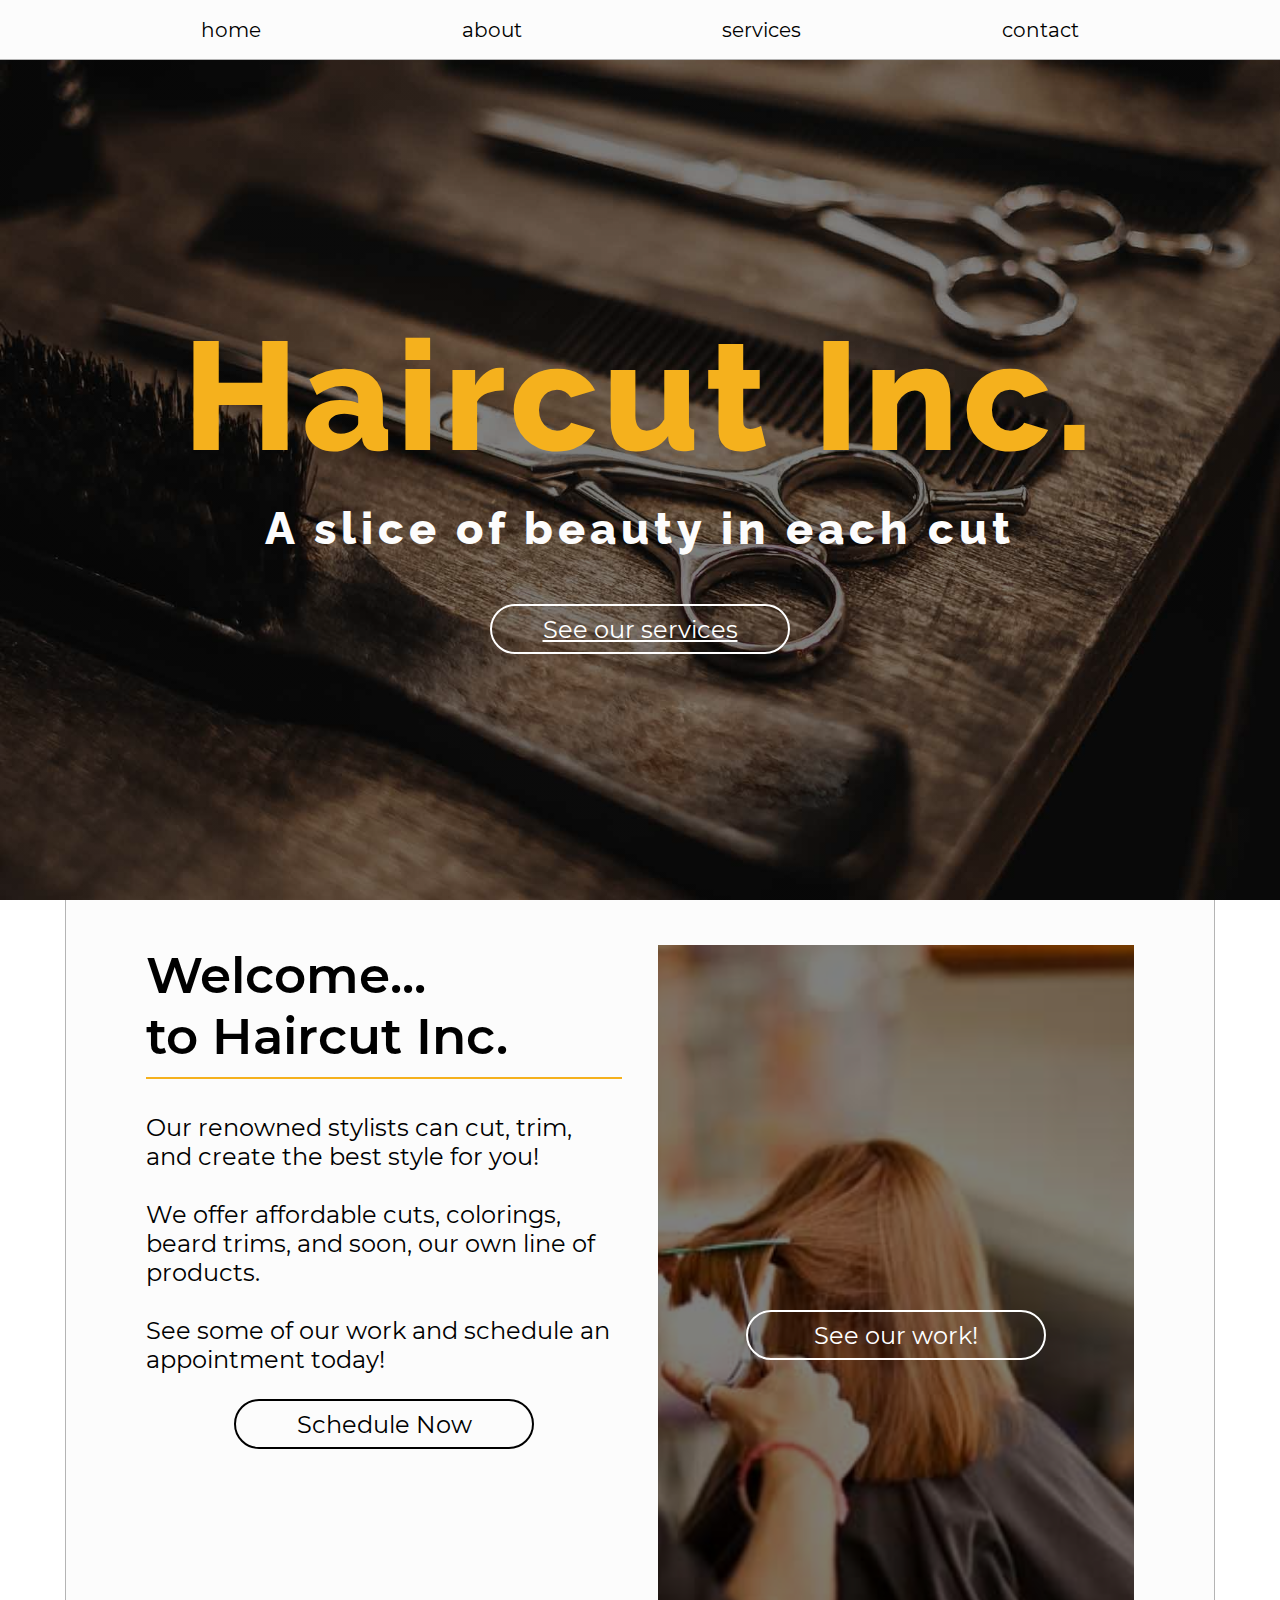
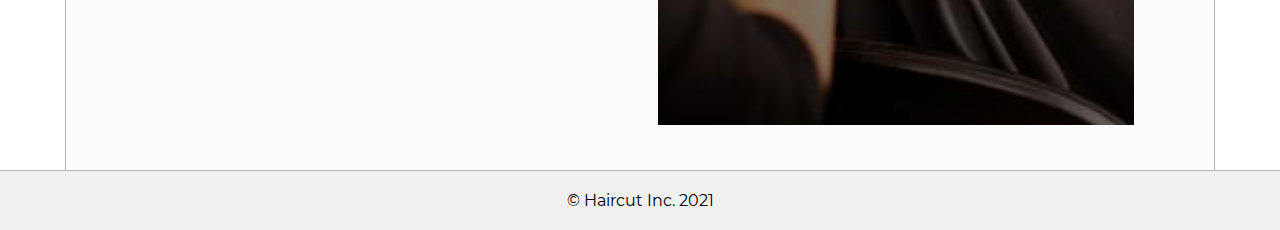
<file: index.html>
<!DOCTYPE html>
<html lang="en">
  <head>
    <meta charset="UTF-8" />
    <meta http-equiv="X-UA-Compatible" content="IE=edge" />
    <meta name="viewport" content="width=device-width, initial-scale=1.0" />
    <title>Haircut Inc</title>
    <link rel="stylesheet" href="css/styles.css" />
  </head>
  <body>
    <nav class="navbar">
      <a class="navbar__links" href="index.html">home</a>
      <a class="navbar__links" href="about.html">about</a>
      <a class="navbar__links" href="services.html">services</a>
      <a class="navbar__links" href="contact.html">contact</a>
    </nav>

    <section class="hero">
        <p class="hero__text">Haircut Inc.</p>
        <p class="hero__subtext">A slice of beauty in each cut</p>
        <a class="btn btn--white" href="services.html">See our services</a>
      </div>
    </section>

    <section class="content content--flexrow">
      <div class="content__container">
        <h1 class="content__heading">
          Welcome...<br />
          to Haircut Inc.
        </h1>
        <br />
        <p class="content__description">
          Our renowned stylists can cut, trim, and create the best style for
          you!<br /><br />
          We offer affordable cuts, colorings,<br />
          beard trims, and soon, our own line of products.<br /><br />
          See some of our work and schedule an appointment today!</p>
        <p class="btn">Schedule Now</p>
      </div>
      <div class="content__container">
        <div class="content__image content__image--home"><p class="btn btn--white">See our work!</p></div>
      </div>
    </section>

    <footer>&copy; Haircut Inc. 2021</footer>
  </body>
</html>
</file>
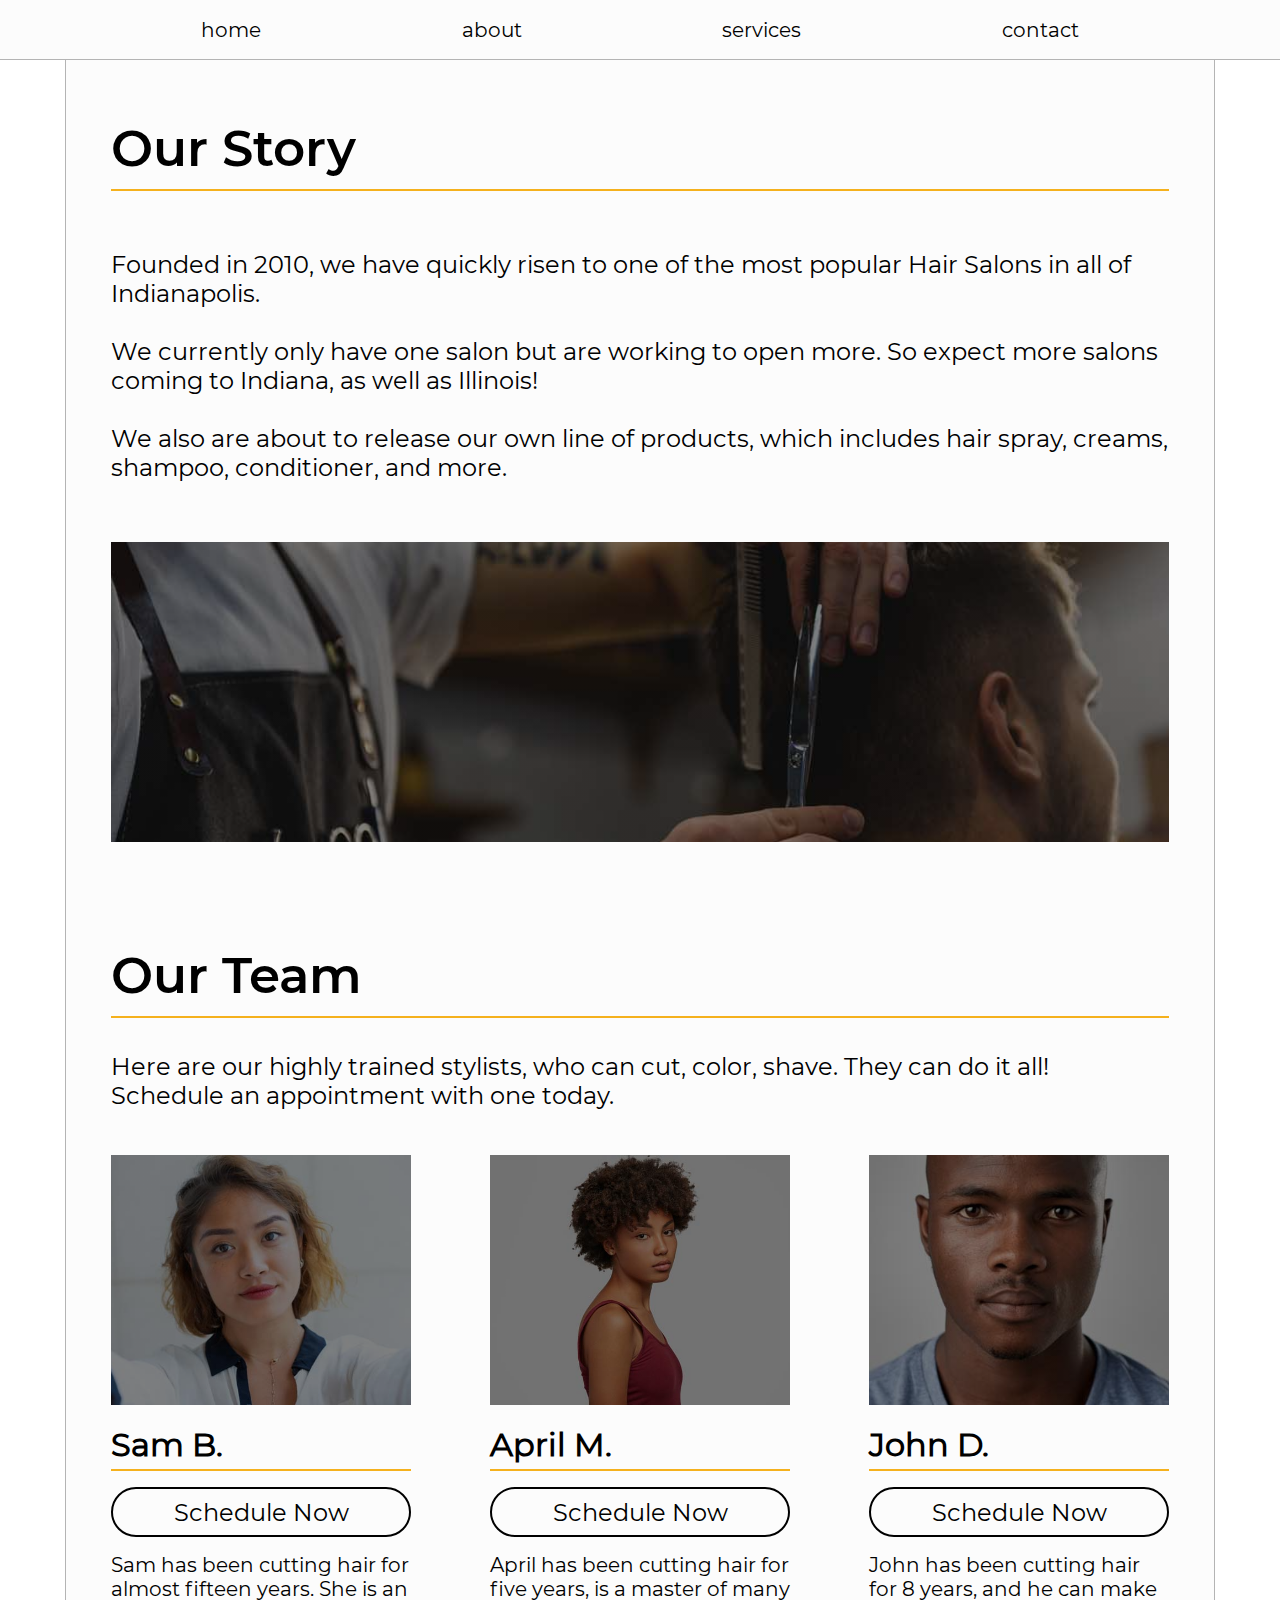
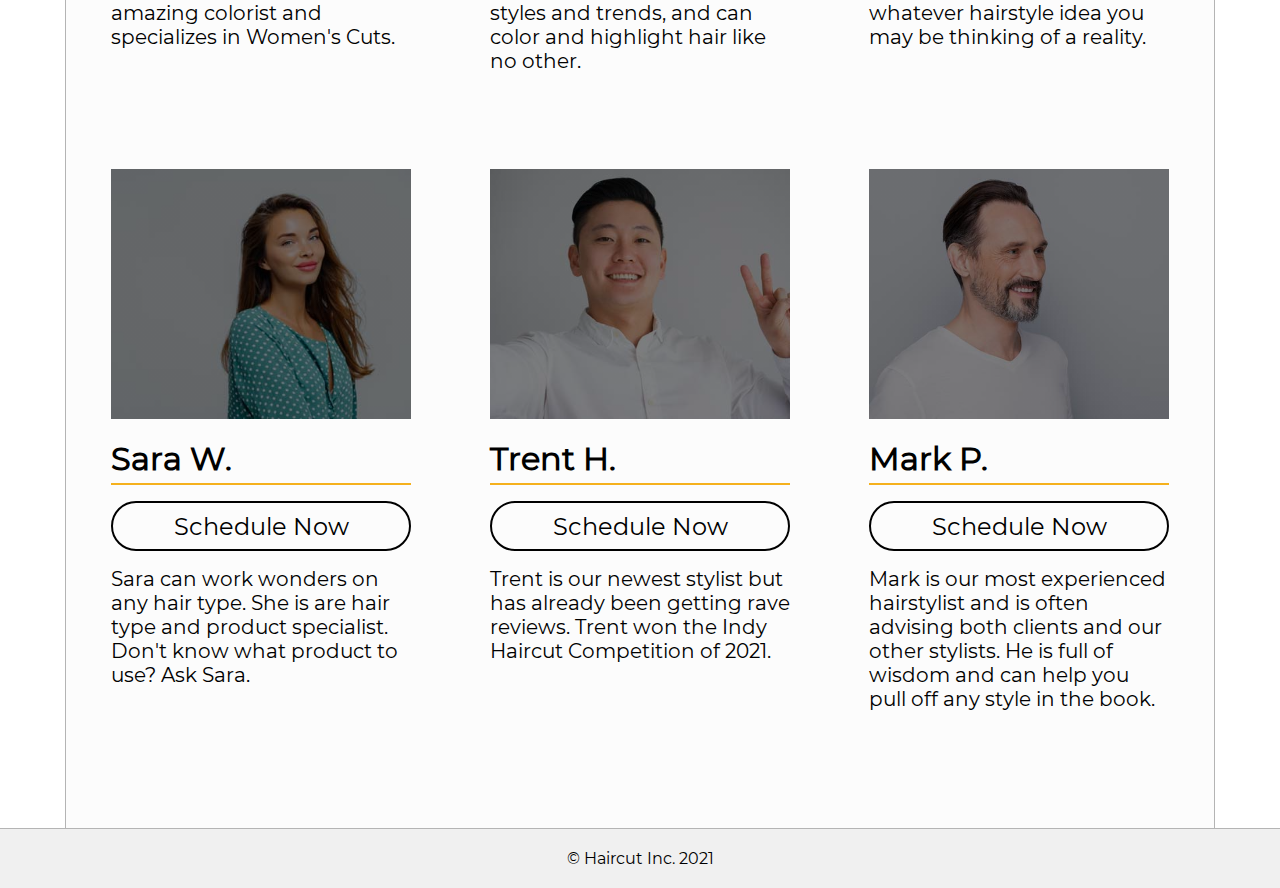
<file: about.html>
<!DOCTYPE html>
<html lang="en">
  <head>
    <meta charset="UTF-8" />
    <meta http-equiv="X-UA-Compatible" content="IE=edge" />
    <meta name="viewport" content="width=device-width, initial-scale=1.0" />
    <title>Haircut Inc</title>
    <link rel="stylesheet" href="css/styles.css" />
  </head>
  <body>
    <nav class="navbar">
      <a class="navbar__links" href="index.html">home</a>
      <a class="navbar__links" href="about.html">about</a>
      <a class="navbar__links" href="services.html">services</a>
      <a class="navbar__links" href="contact.html">contact</a>
    </nav>

    <section class="content">
        <h1 class="content__heading">Our Story</h1>
        <br />
        <p class="content__description">
          Founded in 2010, we have quickly risen to one of the most popular Hair
          Salons in all of Indianapolis.<br /><br />
          We currently only have one salon but are working to open more. So
          expect more salons coming to Indiana, as well as Illinois!<br />
          <br />
          We also are about to release our own line of products, which includes hair
          spray, creams, shampoo, conditioner, and more.<br />
        </p>
        <br />
        <div class="content__image content__image--about"></div>
      </div>
    </section>
    <section class="content">
        <h1 class="content__heading">Our Team</h1>
        <br />
        <p class="content__description">
          Here are our highly trained stylists, who can cut, color, shave. They can
          do it all!<br />
          Schedule an appointment with one today.<br><br>
        </p>
        <div class="content__cardcontainer">
            <div class="columncard">
              <div class="columncard__image columncard__image--stylist1"></div>
              <h1 class="columncard__title">Sam B.</h1>
              <p class="btn btn--columncard">Schedule Now</p>
              <p class="columncard__text">
                Sam has been cutting hair for almost fifteen years. She is an amazing colorist and specializes in Women's Cuts.
              </p>
            </div>
            <div class="columncard">
              <div class="columncard__image columncard__image--stylist2"></div>
              <h1 class="columncard__title">April M.</h1>
              <p class="btn btn--columncard">Schedule Now</p>
              <p class="columncard__text">
                April has been cutting hair for five years, is a master of
                many styles and trends, and can color and highlight hair like no other.
              </p>
            </div>
            <div class="columncard">
              <div class="columncard__image columncard__image--stylist3"></div>
              <h1 class="columncard__title">John D.</h1>
              <p class="btn btn--columncard">Schedule Now</p>
              <p class="columncard__text">
                John has been cutting hair for 8 years, and he can make whatever hairstyle idea you may be thinking of a reality.
              </p>
            </div>
          </div>
            <div class="content__cardcontainer">
            <div class="columncard">
              <div class="columncard__image columncard__image--stylist4"></div>
              <h1 class="columncard__title">Sara W.</h1>
              <p class="btn btn--columncard">Schedule Now</p>
              <p class="columncard__text">
                Sara can work wonders on any hair type. She is are hair type and product specialist. Don't know what product to use? Ask Sara.
              </p>
            </div>
            <div class="columncard">
              <div class="columncard__image columncard__image--stylist5"></div>
              <h1 class="columncard__title">Trent H.</h1>
              <p class="btn btn--columncard">Schedule Now</p>
              <p class="columncard__text">
                Trent is our newest stylist but has already been getting rave reviews. Trent won the Indy Haircut Competition of 2021.
              </p>
            </div>
            <div class="columncard">
              <div class="columncard__image columncard__image--stylist6"></div>
              <h1 class="columncard__title">Mark P.</h1>
              <p class="btn btn--columncard">Schedule Now</p>
              <p class="columncard__text">
                Mark is our most experienced hairstylist and is often advising both clients and our other stylists. He is full of wisdom and can help you pull off any style in the book.
              </p>
            </div>
          </div>
    </section>

    <footer>&copy; Haircut Inc. 2021</footer>
  </body>
</html>
</file>
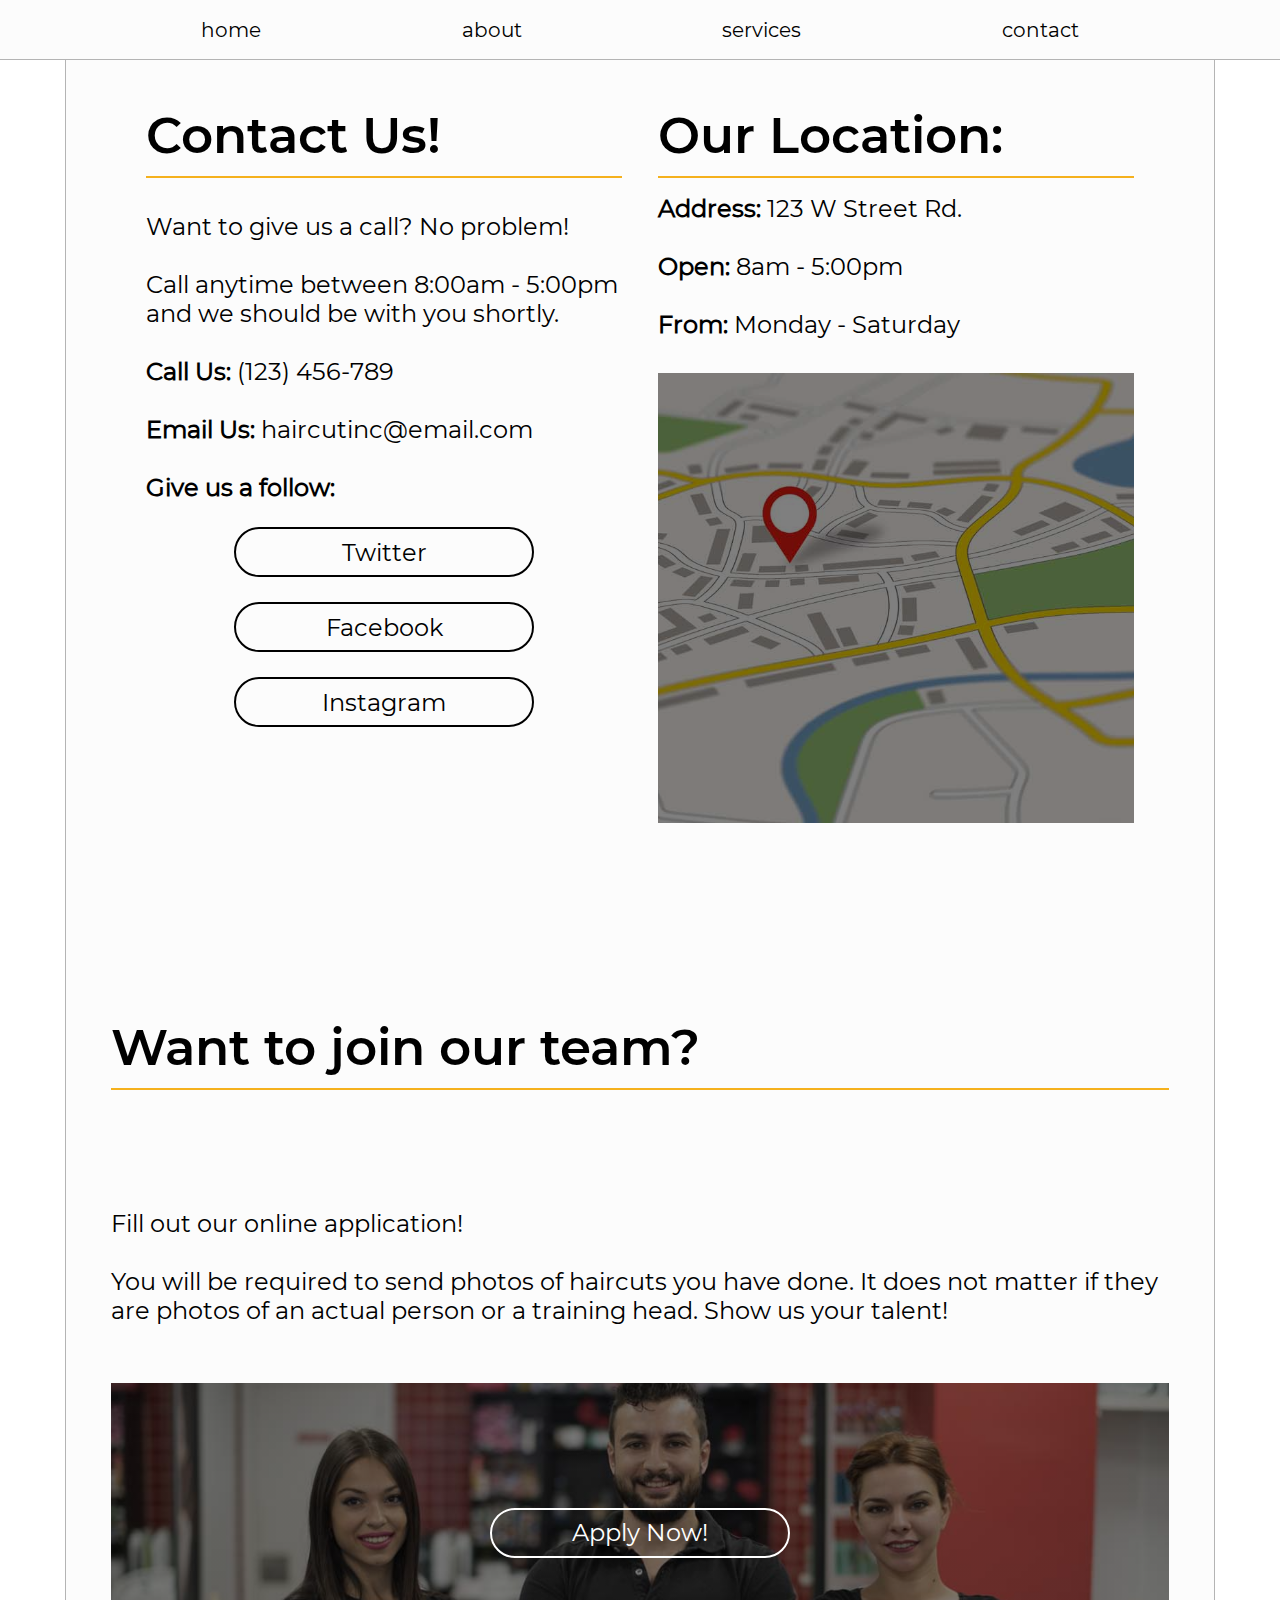
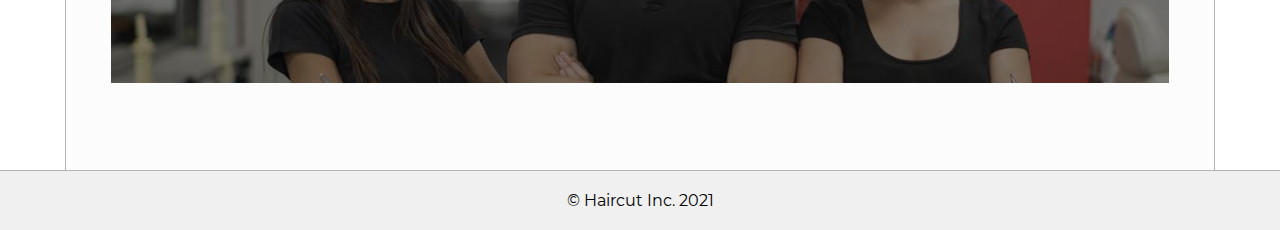
<file: contact.html>
<!DOCTYPE html>
<html lang="en">
  <head>
    <meta charset="UTF-8" />
    <meta http-equiv="X-UA-Compatible" content="IE=edge" />
    <meta name="viewport" content="width=device-width, initial-scale=1.0" />
    <title>Haircut Inc</title>
    <link rel="stylesheet" href="css/styles.css" />
  </head>
  <body>
    <nav class="navbar">
      <a class="navbar__links" href="index.html">home</a>
      <a class="navbar__links" href="about.html">about</a>
      <a class="navbar__links" href="services.html">services</a>
      <a class="navbar__links" href="contact.html">contact</a>
    </nav>

    <section class="content content--flexrow">
      <div class="content__container">
        <h1 class="content__heading">Contact Us!</h1>
        <br />
        <p class="content__description">
          Want to give us a call? No problem!<br><br> Call anytime between 8:00am - 5:00pm and we should be with you shortly.<br><br>
          <b>Call Us:</b> (123) 456-789</b><br><br>
          <b>Email Us:</b> haircutinc@email.com<br><br>
          <b>Give us a follow:</b>
        </p>
        <p class="btn">Twitter</p>
        <p class="btn">Facebook</p>
        <p class="btn">Instagram</p><br><br>
      </div>
      <div class="content__container">
        <h1 class="content__heading">Our Location:</h1>
        <p class="content__description"><b>Address:</b> 123 W Street Rd.<br><br><b>Open:</b> 8am - 5:00pm<br><br><b>From: </b>Monday - Saturday</b></p><br>
        <div class="content__image content__image--contact"></div>
        </div>
      </div>
    </section>
    <section class="content">
      <h1 class="content__heading">Want to join our team?</h1>
      <br />
      <p class="content__description">
        Fill out our online application!<br><br>You will be required to send photos of haircuts you have done. It does not matter if they are photos of an actual person or a training head. Show us your talent!
      </p>
      <div class="content__image content__image--apply"><p class="btn btn--white">Apply Now!</p></div>
    </div>
  </section>

    <footer>&copy; Haircut Inc. 2021</footer>
  </body>
</html>
</file>
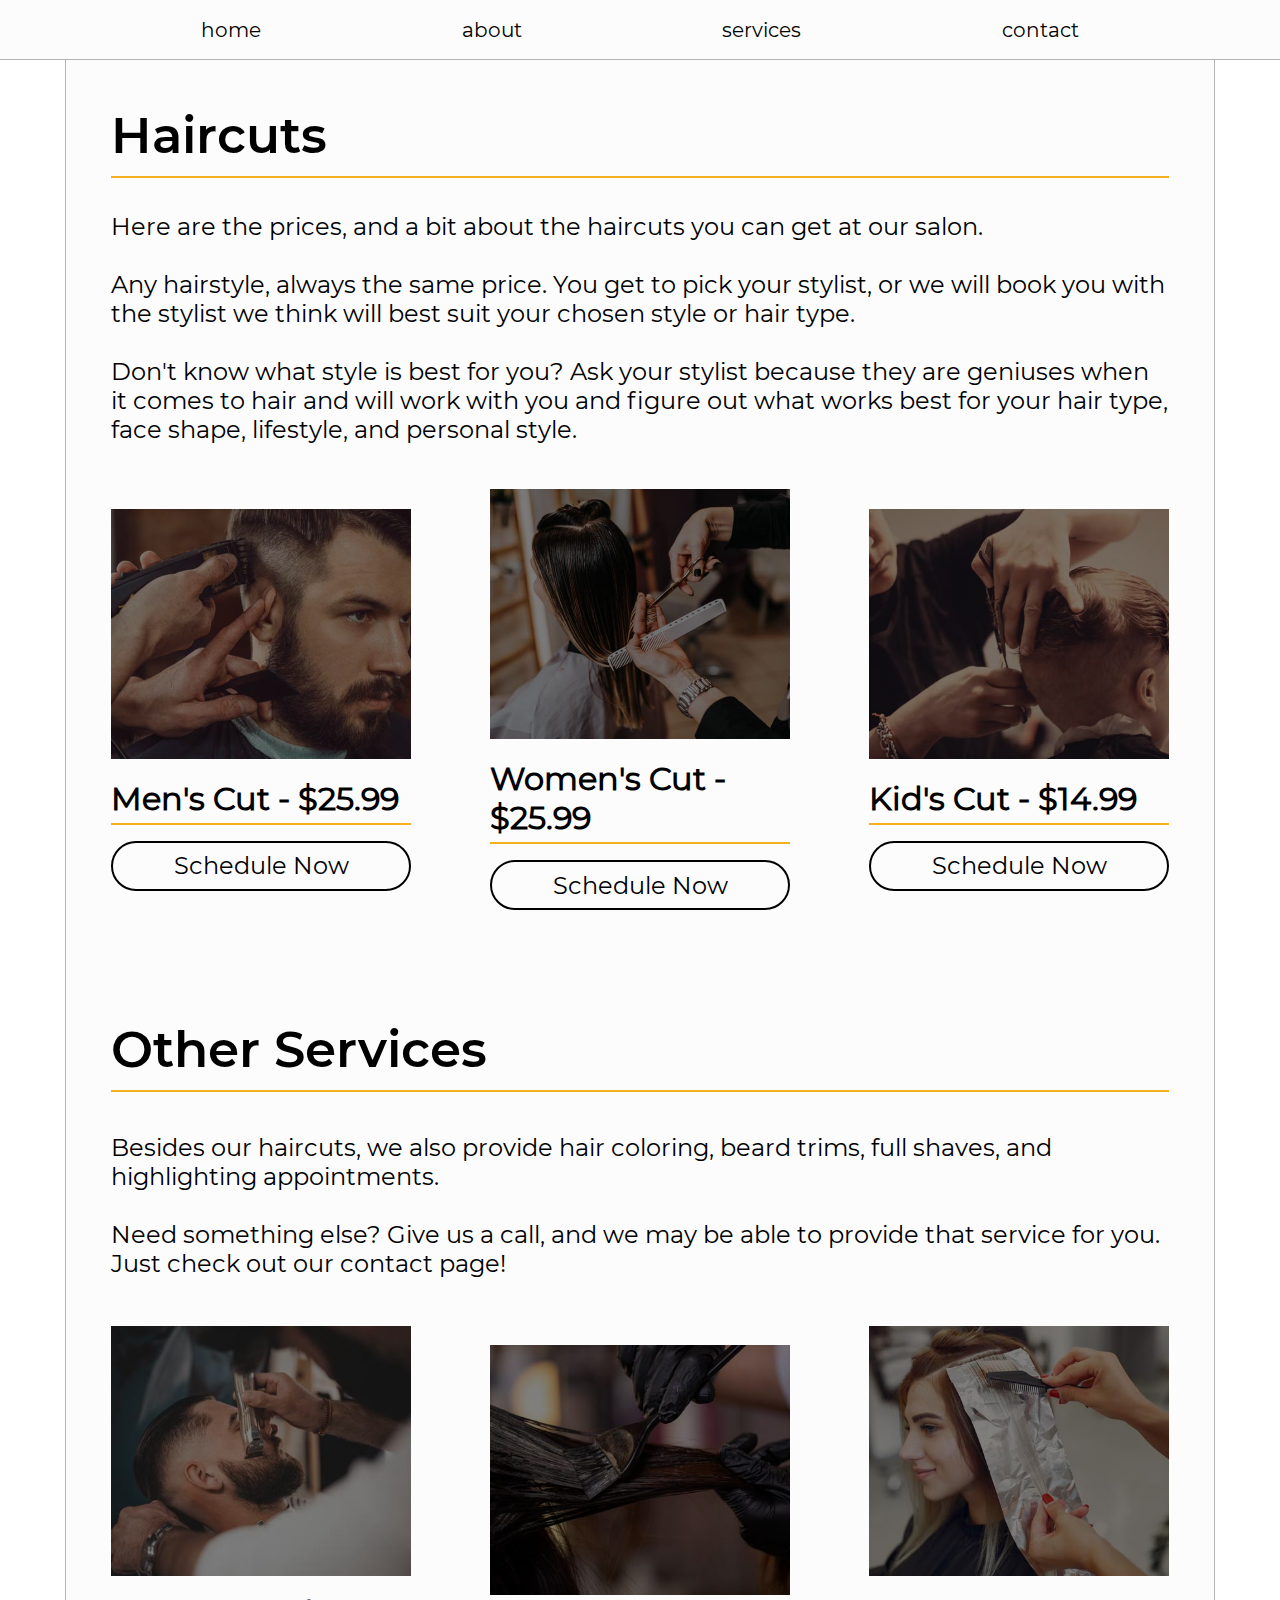
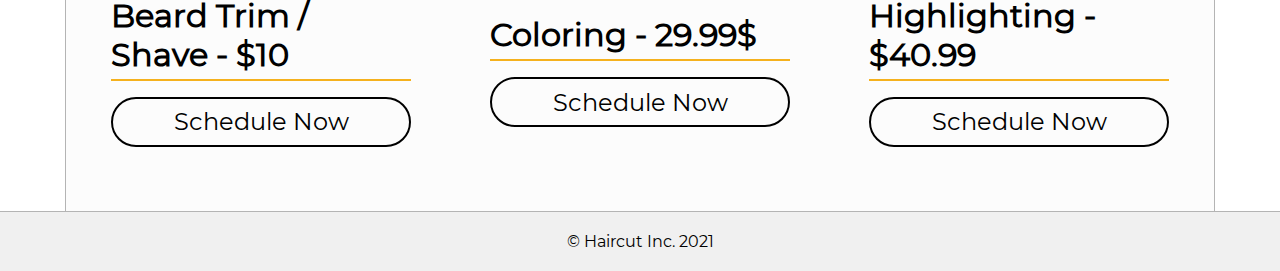
<file: services.html>
<!DOCTYPE html>
<html lang="en">
  <head>
    <meta charset="UTF-8" />
    <meta http-equiv="X-UA-Compatible" content="IE=edge" />
    <meta name="viewport" content="width=device-width, initial-scale=1.0" />
    <title>Haircut Inc</title>
    <link rel="stylesheet" href="css/styles.css" />
  </head>
  <body>
    <nav class="navbar">
      <a class="navbar__links" href="index.html">home</a>
      <a class="navbar__links" href="about.html">about</a>
      <a class="navbar__links" href="services.html">services</a>
      <a class="navbar__links" href="contact.html">contact</a>
    </nav>

    <section class="content">
      <h1 class="content__heading">Haircuts</h1>
      <br />
      <p class="content__description">
        Here are the prices, and a bit about the haircuts you can get at our
        salon.<br /><br />

        Any hairstyle, always the same price. You get to pick your stylist, or
        we will book you with the stylist we think will best suit your chosen
        style or hair type.<br /><br />

        Don't know what style is best for you? Ask your stylist because they are
        geniuses when it comes to hair and will work with you and figure out
        what works best for your hair type, face shape, lifestyle, and personal
        style.<br /><br />
      </p>
      <div class="content__cardcontainer">
        <div class="columncard">
          <div class="columncard__image columncard__image--menscut"></div>
          <h1 class="columncard__title">Men's Cut - $25.99</h1>
          <p class="btn btn--columncard btn--marginbottom">Schedule Now</p>
        </div>
        <div class="columncard">
          <div class="columncard__image columncard__image--womenscut"></div>
          <h1 class="columncard__title">Women's Cut - $25.99</h1>
          <p class="btn btn--columncard btn--marginbottom">Schedule Now</p>
        </div>
        <div class="columncard">
          <div class="columncard__image columncard__image--kidscut"></div>
          <h1 class="columncard__title">Kid's Cut - $14.99</h1>
          <p class="btn btn--columncard btn--marginbottom">Schedule Now</p>
        </div>
      </div>
    </section>

    <section class="content">
      <h1 class="content__heading">Other Services</h1>
      <br />
      <p class="content__description">
        Besides our haircuts, we also provide hair coloring, beard trims, full
        shaves, and highlighting appointments.<br /><br />
        Need something else? Give us a call, and we may be able to provide that
        service for you. Just check out our contact page!<br /><br />
      </p>
      <div class="content__cardcontainer">
        <div class="columncard">
          <div class="columncard__image columncard__image--shave"></div>
          <h1 class="columncard__title">Beard Trim / Shave - $10</h1>
          <p class="btn btn--columncard btn--marginbottom">Schedule Now</p>
        </div>
        <div class="columncard">
          <div class="columncard__image columncard__image--coloring"></div>
          <h1 class="columncard__title">Coloring - 29.99$</h1>
          <p class="btn btn--columncard btn--marginbottom">Schedule Now</p>
        </div>
        <div class="columncard">
          <div class="columncard__image columncard__image--highlight"></div>
          <h1 class="columncard__title">Highlighting - $40.99</h1>
          <p class="btn btn--columncard btn--marginbottom">Schedule Now</p>
        </div>
      </div>
    </section>

    <footer>&copy; Haircut Inc. 2021</footer>
  </body>
</html>
</file>
<file: css/styles.css>
* {
  margin: 0;
  padding: 0;
  -webkit-box-sizing: border-box;
          box-sizing: border-box;
}

html,
body {
  height: 100%;
}

h1,
h2,
h3,
h4,
h5,
h6,
p {
  margin-bottom: 16px;
}

section {
  background-color: #fcfcfc;
}

@font-face {
  font-family: mont-reg;
  src: url(fonts/Montserrat-Regular.ttf);
}
@font-face {
  font-family: mont-semibold;
  src: url(fonts/Montserrat-SemiBold.ttf);
}
@font-face {
  font-family: raleway-extrabold;
  src: url(fonts/Raleway-ExtraBold.ttf);
}
.navbar {
  min-height: 60px;
  background-color: #fcfcfc;
  border-bottom: 1px #b4b4b4 solid;
  display: -webkit-box;
  display: -ms-flexbox;
  display: flex;
  -webkit-box-align: center;
      -ms-flex-align: center;
          align-items: center;
  -webkit-box-pack: space-evenly;
      -ms-flex-pack: space-evenly;
          justify-content: space-evenly;
}
.navbar__links {
  color: black;
  text-decoration: none;
  font-size: 20px;
  font-family: mont-reg;
  -webkit-transition: ease 0.3s all;
  transition: ease 0.3s all;
}
.navbar__links:hover {
  color: #f5b11d;
  -webkit-transform: scale(1.2);
          transform: scale(1.2);
}

footer {
  min-height: 60px;
  background-color: #f0f0f0;
  border-top: 1px #b4b4b4 solid;
  display: -webkit-box;
  display: -ms-flexbox;
  display: flex;
  -webkit-box-align: center;
      -ms-flex-align: center;
          align-items: center;
  -webkit-box-pack: space-evenly;
      -ms-flex-pack: space-evenly;
          justify-content: space-evenly;
  color: black;
  font-family: mont-reg;
}

.content {
  max-width: 1150px;
  min-height: calc(100vh - 60px);
  display: -webkit-box;
  display: -ms-flexbox;
  display: flex;
  -webkit-box-align: start;
      -ms-flex-align: start;
          align-items: flex-start;
  -webkit-box-pack: space-evenly;
      -ms-flex-pack: space-evenly;
          justify-content: space-evenly;
  -webkit-box-orient: vertical;
  -webkit-box-direction: normal;
      -ms-flex-direction: column;
          flex-direction: column;
  border-left: 1px #b4b4b4 solid;
  border-right: 1px #b4b4b4 solid;
  margin: 0 auto;
  padding: 45px;
}
.content__container {
  width: 45%;
  min-height: calc(100vh - 120px);
  border: none;
  padding: 0;
}
.content--flexrow {
  -webkit-box-orient: horizontal;
  -webkit-box-direction: normal;
      -ms-flex-direction: row;
          flex-direction: row;
}
.content__heading {
  font-size: 50px;
  width: 100%;
  padding-bottom: 10px;
  font-family: mont-semibold;
  border-bottom: 2px #f5b11d solid;
}
.content__description {
  font-size: 24px;
  font-family: mont-reg;
}
.content__cardcontainer {
  width: 100%;
  min-height: 300px;
  display: -webkit-box;
  display: -ms-flexbox;
  display: flex;
  -webkit-box-pack: justify;
      -ms-flex-pack: justify;
          justify-content: space-between;
  -webkit-box-align: center;
      -ms-flex-align: center;
          align-items: center;
}
.content__image {
  width: 100%;
  min-height: calc(100vh - 120px);
  background-position: center;
  background-size: cover;
  background-repeat: none;
  display: -webkit-box;
  display: -ms-flexbox;
  display: flex;
  -webkit-box-pack: center;
      -ms-flex-pack: center;
          justify-content: center;
  -webkit-box-align: center;
      -ms-flex-align: center;
          align-items: center;
}
.content__image--home {
  background-image: -webkit-gradient(linear, left top, left bottom, from(rgba(0, 0, 0, 0.5)), to(rgba(0, 0, 0, 0.5))), url(../images/img_home.jpg);
  background-image: linear-gradient(to bottom, rgba(0, 0, 0, 0.5), rgba(0, 0, 0, 0.5)), url(../images/img_home.jpg);
}
.content__image--about {
  min-height: 300px;
  background-image: -webkit-gradient(linear, left top, left bottom, from(rgba(0, 0, 0, 0.5)), to(rgba(0, 0, 0, 0.5))), url(../images/img_about.jpg);
  background-image: linear-gradient(to bottom, rgba(0, 0, 0, 0.5), rgba(0, 0, 0, 0.5)), url(../images/img_about.jpg);
}
.content__image--contact {
  min-height: 450px;
  background-image: -webkit-gradient(linear, left top, left bottom, from(rgba(0, 0, 0, 0.5)), to(rgba(0, 0, 0, 0.5))), url(../images/img_map.jpg);
  background-image: linear-gradient(to bottom, rgba(0, 0, 0, 0.5), rgba(0, 0, 0, 0.5)), url(../images/img_map.jpg);
}
.content__image--apply {
  min-height: 300px;
  background-position: 50% 20%;
  background-image: -webkit-gradient(linear, left top, left bottom, from(rgba(0, 0, 0, 0.5)), to(rgba(0, 0, 0, 0.5))), url(../images/img_team.jpg);
  background-image: linear-gradient(to bottom, rgba(0, 0, 0, 0.5), rgba(0, 0, 0, 0.5)), url(../images/img_team.jpg);
}

@media (max-width: 1050px) {
  .content {
    -webkit-box-orient: vertical;
    -webkit-box-direction: normal;
        -ms-flex-direction: column;
            flex-direction: column;
  }
  .content__container {
    width: 100%;
    margin-bottom: 80px;
  }
  .content__cardcontainer {
    -webkit-box-orient: vertical;
    -webkit-box-direction: normal;
        -ms-flex-direction: column;
            flex-direction: column;
  }
}
.btn {
  font-size: 24px;
  width: 300px;
  height: 50px;
  border: 2px solid black;
  border-radius: 50px;
  display: -webkit-box;
  display: -ms-flexbox;
  display: flex;
  -webkit-box-pack: center;
      -ms-flex-pack: center;
          justify-content: center;
  -webkit-box-align: center;
      -ms-flex-align: center;
          align-items: center;
  margin: 25px auto 0 auto;
  font-family: mont-reg;
  -webkit-transition: ease 0.3s all;
  transition: ease 0.3s all;
}
.btn--columncard {
  margin: 0 0 16px 0;
  font-size: 24px;
  width: 100%;
  color: black;
  border-color: black;
}
.btn--white {
  color: white;
  border-color: white;
  margin: 0 auto;
}
.btn:hover {
  color: #f5b11d;
  border-color: #f5b11d;
  -webkit-transform: scale(1.2);
          transform: scale(1.2);
}

@media (max-width: 1050px) {
  .btn--marginbottom {
    margin-bottom: 60px;
  }
}
.hero {
  width: 100%;
  min-height: calc(100vh - 60px);
  background-image: -webkit-gradient(linear, left top, left bottom, from(rgba(0, 0, 0, 0.5)), to(rgba(0, 0, 0, 0.5))), url(../images/img_hero.jpg);
  background-image: linear-gradient(to bottom, rgba(0, 0, 0, 0.5), rgba(0, 0, 0, 0.5)), url(../images/img_hero.jpg);
  background-position: center;
  background-size: cover;
  background-repeat: none;
  -webkit-box-orient: vertical;
  -webkit-box-direction: normal;
      -ms-flex-direction: column;
          flex-direction: column;
  display: -webkit-box;
  display: -ms-flexbox;
  display: flex;
  -webkit-box-align: center;
      -ms-flex-align: center;
          align-items: center;
  -webkit-box-pack: center;
      -ms-flex-pack: center;
          justify-content: center;
}
.hero__text {
  font-size: 12vw;
  font-family: raleway-extrabold;
  letter-spacing: 5px;
  color: #f5b11d;
}
.hero__subtext {
  font-size: 3.5vw;
  font-family: raleway-extrabold;
  letter-spacing: 5px;
  margin-bottom: 50px;
  color: #fcfcfc;
}

.columncard {
  width: 300px;
  min-height: 300px;
  display: -webkit-box;
  display: -ms-flexbox;
  display: flex;
  -webkit-box-pack: start;
      -ms-flex-pack: start;
          justify-content: flex-start;
  -webkit-box-align: start;
      -ms-flex-align: start;
          align-items: flex-start;
  -webkit-box-orient: vertical;
  -webkit-box-direction: normal;
      -ms-flex-direction: column;
          flex-direction: column;
}
.columncard__title {
  font-family: mont-reg;
  display: -webkit-box;
  display: -ms-flexbox;
  display: flex;
  -webkit-box-pack: justify;
      -ms-flex-pack: justify;
          justify-content: space-between;
  -webkit-box-align: center;
      -ms-flex-align: center;
          align-items: center;
  width: 100%;
  margin-top: 20px;
  padding-bottom: 5px;
  border-bottom: 2px #f5b11d solid;
}
.columncard__text {
  font-family: mont-reg;
  font-size: 20px;
  min-height: 200px;
  width: 100%;
}
.columncard__image {
  min-height: 250px;
  min-width: 100%;
  background-position: center;
  background-size: cover;
  background-repeat: none;
}
.columncard__image--stylist1 {
  background-image: -webkit-gradient(linear, left top, left bottom, from(rgba(0, 0, 0, 0.5)), to(rgba(0, 0, 0, 0.5))), url(../images/img_stylist1.jpg);
  background-image: linear-gradient(to bottom, rgba(0, 0, 0, 0.5), rgba(0, 0, 0, 0.5)), url(../images/img_stylist1.jpg);
}
.columncard__image--stylist2 {
  background-image: -webkit-gradient(linear, left top, left bottom, from(rgba(0, 0, 0, 0.5)), to(rgba(0, 0, 0, 0.5))), url(../images/img_stylist2.jpg);
  background-image: linear-gradient(to bottom, rgba(0, 0, 0, 0.5), rgba(0, 0, 0, 0.5)), url(../images/img_stylist2.jpg);
}
.columncard__image--stylist3 {
  background-image: -webkit-gradient(linear, left top, left bottom, from(rgba(0, 0, 0, 0.5)), to(rgba(0, 0, 0, 0.5))), url(../images/img_stylist3.jpg);
  background-image: linear-gradient(to bottom, rgba(0, 0, 0, 0.5), rgba(0, 0, 0, 0.5)), url(../images/img_stylist3.jpg);
}
.columncard__image--stylist4 {
  background-image: -webkit-gradient(linear, left top, left bottom, from(rgba(0, 0, 0, 0.5)), to(rgba(0, 0, 0, 0.5))), url(../images/img_stylist4.jpg);
  background-image: linear-gradient(to bottom, rgba(0, 0, 0, 0.5), rgba(0, 0, 0, 0.5)), url(../images/img_stylist4.jpg);
}
.columncard__image--stylist5 {
  background-image: -webkit-gradient(linear, left top, left bottom, from(rgba(0, 0, 0, 0.5)), to(rgba(0, 0, 0, 0.5))), url(../images/img_stylist5.jpg);
  background-image: linear-gradient(to bottom, rgba(0, 0, 0, 0.5), rgba(0, 0, 0, 0.5)), url(../images/img_stylist5.jpg);
}
.columncard__image--stylist6 {
  background-image: -webkit-gradient(linear, left top, left bottom, from(rgba(0, 0, 0, 0.5)), to(rgba(0, 0, 0, 0.5))), url(../images/img_stylist6.jpg);
  background-image: linear-gradient(to bottom, rgba(0, 0, 0, 0.5), rgba(0, 0, 0, 0.5)), url(../images/img_stylist6.jpg);
}
.columncard__image--menscut {
  background-image: -webkit-gradient(linear, left top, left bottom, from(rgba(0, 0, 0, 0.5)), to(rgba(0, 0, 0, 0.5))), url(../images/img_menscut.jpg);
  background-image: linear-gradient(to bottom, rgba(0, 0, 0, 0.5), rgba(0, 0, 0, 0.5)), url(../images/img_menscut.jpg);
}
.columncard__image--womenscut {
  background-image: -webkit-gradient(linear, left top, left bottom, from(rgba(0, 0, 0, 0.5)), to(rgba(0, 0, 0, 0.5))), url(../images/img_womenscut.jpg);
  background-image: linear-gradient(to bottom, rgba(0, 0, 0, 0.5), rgba(0, 0, 0, 0.5)), url(../images/img_womenscut.jpg);
}
.columncard__image--kidscut {
  background-image: -webkit-gradient(linear, left top, left bottom, from(rgba(0, 0, 0, 0.5)), to(rgba(0, 0, 0, 0.5))), url(../images/img_kidscut.jpg);
  background-image: linear-gradient(to bottom, rgba(0, 0, 0, 0.5), rgba(0, 0, 0, 0.5)), url(../images/img_kidscut.jpg);
}
.columncard__image--coloring {
  background-image: -webkit-gradient(linear, left top, left bottom, from(rgba(0, 0, 0, 0.5)), to(rgba(0, 0, 0, 0.5))), url(../images/img_coloring.jpg);
  background-image: linear-gradient(to bottom, rgba(0, 0, 0, 0.5), rgba(0, 0, 0, 0.5)), url(../images/img_coloring.jpg);
}
.columncard__image--shave {
  background-image: -webkit-gradient(linear, left top, left bottom, from(rgba(0, 0, 0, 0.5)), to(rgba(0, 0, 0, 0.5))), url(../images/img_shave.jpg);
  background-image: linear-gradient(to bottom, rgba(0, 0, 0, 0.5), rgba(0, 0, 0, 0.5)), url(../images/img_shave.jpg);
}
.columncard__image--highlight {
  background-image: -webkit-gradient(linear, left top, left bottom, from(rgba(0, 0, 0, 0.5)), to(rgba(0, 0, 0, 0.5))), url(../images/img_highlight.jpg);
  background-image: linear-gradient(to bottom, rgba(0, 0, 0, 0.5), rgba(0, 0, 0, 0.5)), url(../images/img_highlight.jpg);
}
</file>
